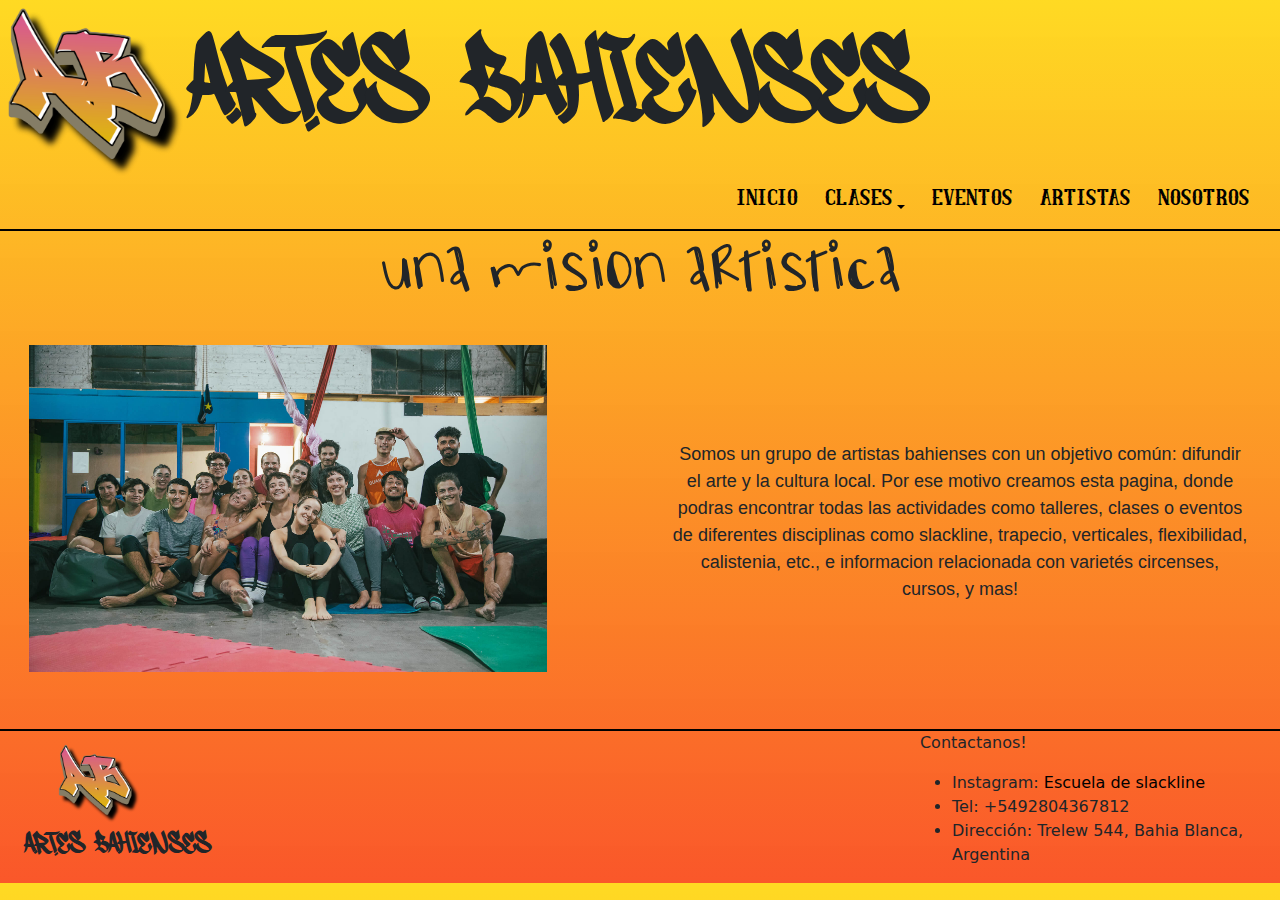
<file: index.html>
<!DOCTYPE html>
<html lang="es">
<head>
    <meta charset="UTF-8">
    <meta name="viewport" content="width=device-width, initial-scale=1.0">
    
    <!--Titulo de la pestaña-->
    <title>AB|Artes Bahienses</title>

    <!--bootstrap css-->
    <link href="https://cdn.jsdelivr.net/npm/bootstrap@5.3.3/dist/css/bootstrap.min.css" rel="stylesheet" integrity="sha384-QWTKZyjpPEjISv5WaRU9OFeRpok6YctnYmDr5pNlyT2bRjXh0JMhjY6hW+ALEwIH" crossorigin="anonymous">

    <link rel="shortcut icon" href="assets/logo.png" type="image/png">
    <!--Metadatos-->
    <meta name="description" content="Aqui encontraras toda la informacion sobre talleres, obras, varietes y clases referidas al circo y la acrobacia aerea">
 
    <meta name="keywords" content="Circo, taller, variete, equilibrio, malabares, aereo, clases, clown, payaso, verticales">
    
    <meta name="author" content="Pablo Barazzutti">

    <meta name="geo.placename" content="Bahia Blanca, Argentina">

    <!--link de animation css-->
    <link rel="stylesheet" href="https://cdnjs.cloudflare.com/ajax/libs/animate.css/4.1.1/animate.min.css"/>

    <!--Link con style.css-->
    <link rel="stylesheet" href="css/style.css">
</head>
<body>
    
    <!--Logo, lista navegable, titulo-->
    <header>
        <div class="margen-izq">
            <img src="assets/logo.png" alt="Logo Artes Bahienses" id="logo" class="logo-size">
            <h1 class="animate__animated animate__backInDown">Artes Bahienses</h1>
        </div>
        <nav>
            <ul class="menu">
                <li><a class="a-nav" href="index.html">Inicio</a></li>
                <li>
                    <div class="dropdown">
                        <button class="btn btn-secondary dropdown-toggle button-style a-nav" type="button" data-bs-toggle="dropdown" aria-expanded="false">
                        Clases
                        </button>
                        <ul class="dropdown-menu drop-op">
                            <li><a class="dropdown-item btn-op" href="html/clases.html#clase-slack">Slackline</a></li>
                            <li><a class="dropdown-item btn-op" href="html/clases.html#clase-trape">Trapecio</a></li>
                            <li><a class="dropdown-item btn-op" href="html/clases.html#clase-verti">Verticales</a></li>
                        </ul>
                    </div>
                </li>
                <li><a class="a-nav" href="html/eventos.html">Eventos</a></li>
                <li><a class="a-nav" href="html/artistas.html">Artistas</a></li>
                <li><a class="a-nav" href="html/nosotros.html">Nosotros</a></li>
            </ul>
        </nav>
        <h2 class="h2-header"> Una mision artistica</h2>
    </header> 
    <main>
        <div class="grid-container-index">
            <div class="grid-item-index">
                <img src="assets/circo_grupo.jpg" alt="Grupo de circo">
            </div>
            <div class="grid-item-index">
                <p>Somos un grupo de artistas bahienses con un objetivo común: difundir el arte y la cultura local. Por ese motivo creamos esta pagina, donde podras encontrar todas las actividades como talleres, clases o eventos de diferentes disciplinas como slackline, trapecio, verticales, flexibilidad, calistenia, etc., e informacion relacionada con varietés circenses, cursos, y mas!</p>
            </div>
        </div>        
    </main>
    <!--footer-->


    <footer class="footer">
        <div class="footer-izq"> <!--el lado izquierdo del footer-->
            <img src="assets/logo.png" alt="logo artes bahienses" class="footer-size">
            <h3 class="footer-title">Artes Bahienses</h3>
        </div>
        <div class="footer-der"> <!--lado derecho del footer-->
            <p>Contactanos!</p>
            <ul>
                <li>Instagram: <a href="https://www.instagram.com/escueladeslacklinebahiense" target="_blank"> Escuela de slackline</a></li>
                <li>Tel: +5492804367812</li>
                <li>Dirección: Trelew 544, Bahia Blanca, Argentina</li>
            </ul>
        </div>
    </footer>

    <!--bootstrap js-->
    <script src="https://cdn.jsdelivr.net/npm/bootstrap@5.3.3/dist/js/bootstrap.bundle.min.js" integrity="sha384-YvpcrYf0tY3lHB60NNkmXc5s9fDVZLESaAA55NDzOxhy9GkcIdslK1eN7N6jIeHz" crossorigin="anonymous"></script>

</body>
</html>
</file>
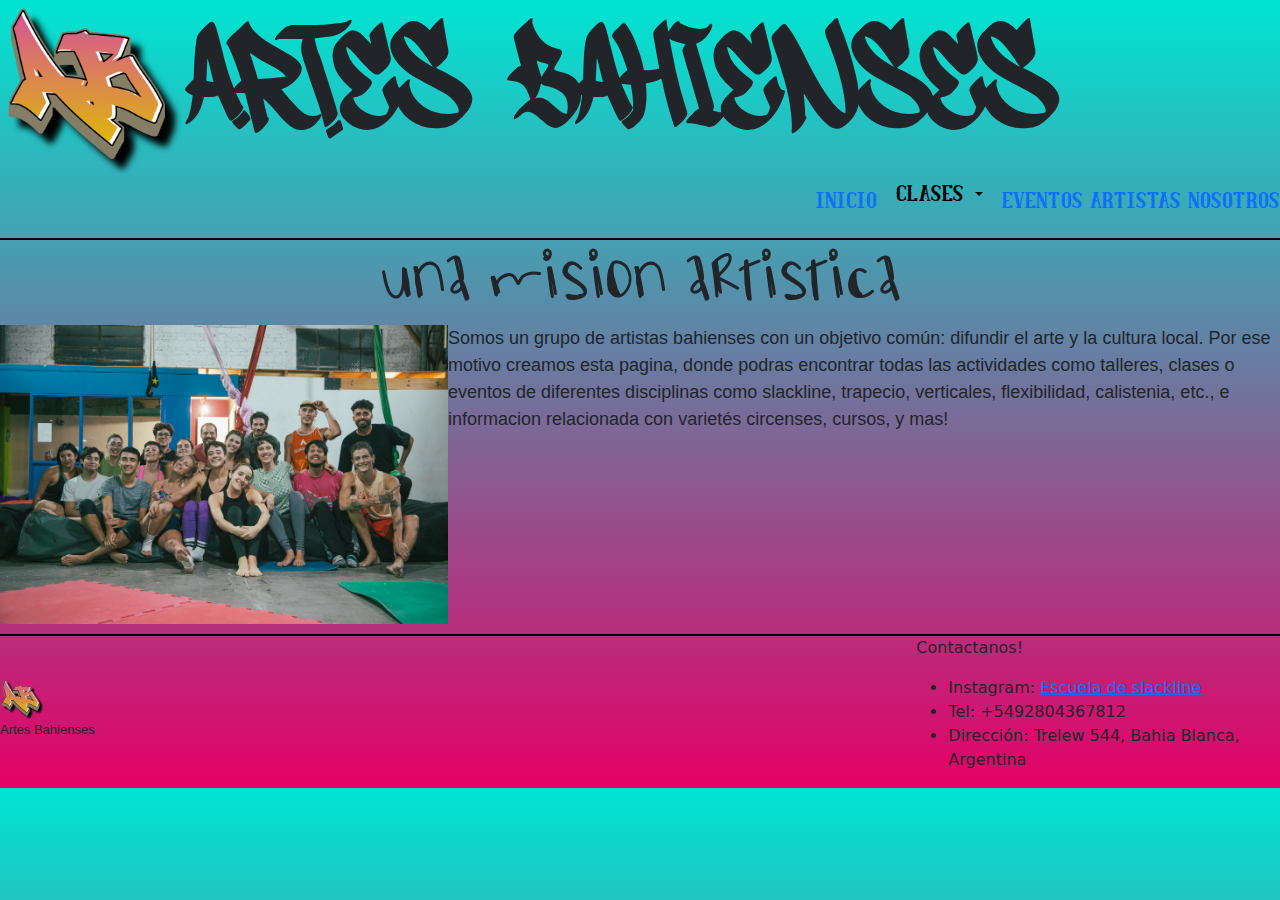
<file: Proyecto/index.html>
<!DOCTYPE html>
<html lang="es">
<head>
    <meta charset="UTF-8">
    <meta name="viewport" content="width=device-width, initial-scale=1.0">
    
    <!--Titulo de la pestaña-->
    <title>AB|Artes Bahienses</title>

    <!--bootstrap css-->
    <link href="https://cdn.jsdelivr.net/npm/bootstrap@5.3.3/dist/css/bootstrap.min.css" rel="stylesheet" integrity="sha384-QWTKZyjpPEjISv5WaRU9OFeRpok6YctnYmDr5pNlyT2bRjXh0JMhjY6hW+ALEwIH" crossorigin="anonymous">


    <!--Link con style.css-->
    <link rel="stylesheet" href="css/style.css">
</head>
<body>
    
    <!--Logo, lista navegable, titulo-->
    <header> 
        <div class="margen-izq">
            <img src="assets/logo.png" alt="Logo Artes Bahienses" id="logo" class="logo-size">
            <h1>Artes Bahienses</h1>
        </div>
        <nav>
            <ul class="menu">
                <li><a href="index.html">Inicio</a></li>
                <li>
                    <div class="dropdown">
                        <button class="btn btn-secondary dropdown-toggle button-style" type="button" data-bs-toggle="dropdown" aria-expanded="false">
                        Clases
                        </button>
                        <ul class="dropdown-menu drop-op">
                            <li><a class="dropdown-item btn-op" href="html/clases.html#clase-slack">Slackline</a></li>
                            <li><a class="dropdown-item btn-op" href="html/clases.html#clase-trape">Trapecio</a></li>
                            <li><a class="dropdown-item btn-op" href="html/clases.html#clase-verti">Verticales</a></li>
                        </ul>
                    </div>
                </li>
                <li><a href="html/eventos.html">Eventos</a></li>
                <li><a href="html/artistas.html">Artistas</a></li>
                <li><a href="html/nosotros.html">Nosotros</a></li>
            </ul>
        </nav>
        <div class="linea"></div>
        <h2> Una mision artistica</h2>
    </header> 
    <main class="index-main">
        <!--Imagen de portada, descripcion-->
        <img src="assets/circo_grupo.jpg" alt="Grupo de circo">
        <p>Somos un grupo de artistas bahienses con un objetivo común: difundir el arte y la cultura local. Por ese motivo creamos esta pagina, donde podras encontrar todas las actividades como talleres, clases o eventos de diferentes disciplinas como slackline, trapecio, verticales, flexibilidad, calistenia, etc., e informacion relacionada con varietés circenses, cursos, y mas!</p>
    </main>
    <!--footer-->


    <footer class="footer">
        <div class="footer-izq"> <!--el lado izquierdo del footer-->
            <img src="assets/logo.png" alt="logo artes bahienses" class="footer-size">
            <h2 class="footer-title">Artes Bahienses</h2>
        </div>
        <div id="footer-der"> <!--lado derecho del footer-->
            <p>Contactanos!</p>
            <ul>
                <li>Instagram: <a href="https://www.instagram.com/escueladeslacklinebahiense" target="_blank"> Escuela de slackline</a></li>
                <li>Tel: +5492804367812</li>
                <li>Dirección: Trelew 544, Bahia Blanca, Argentina</li>
            </ul>
        </div>
    </footer>

    <!--bootstrap js-->
    <script src="https://cdn.jsdelivr.net/npm/bootstrap@5.3.3/dist/js/bootstrap.bundle.min.js" integrity="sha384-YvpcrYf0tY3lHB60NNkmXc5s9fDVZLESaAA55NDzOxhy9GkcIdslK1eN7N6jIeHz" crossorigin="anonymous"></script>

</body>
</html>
</file>
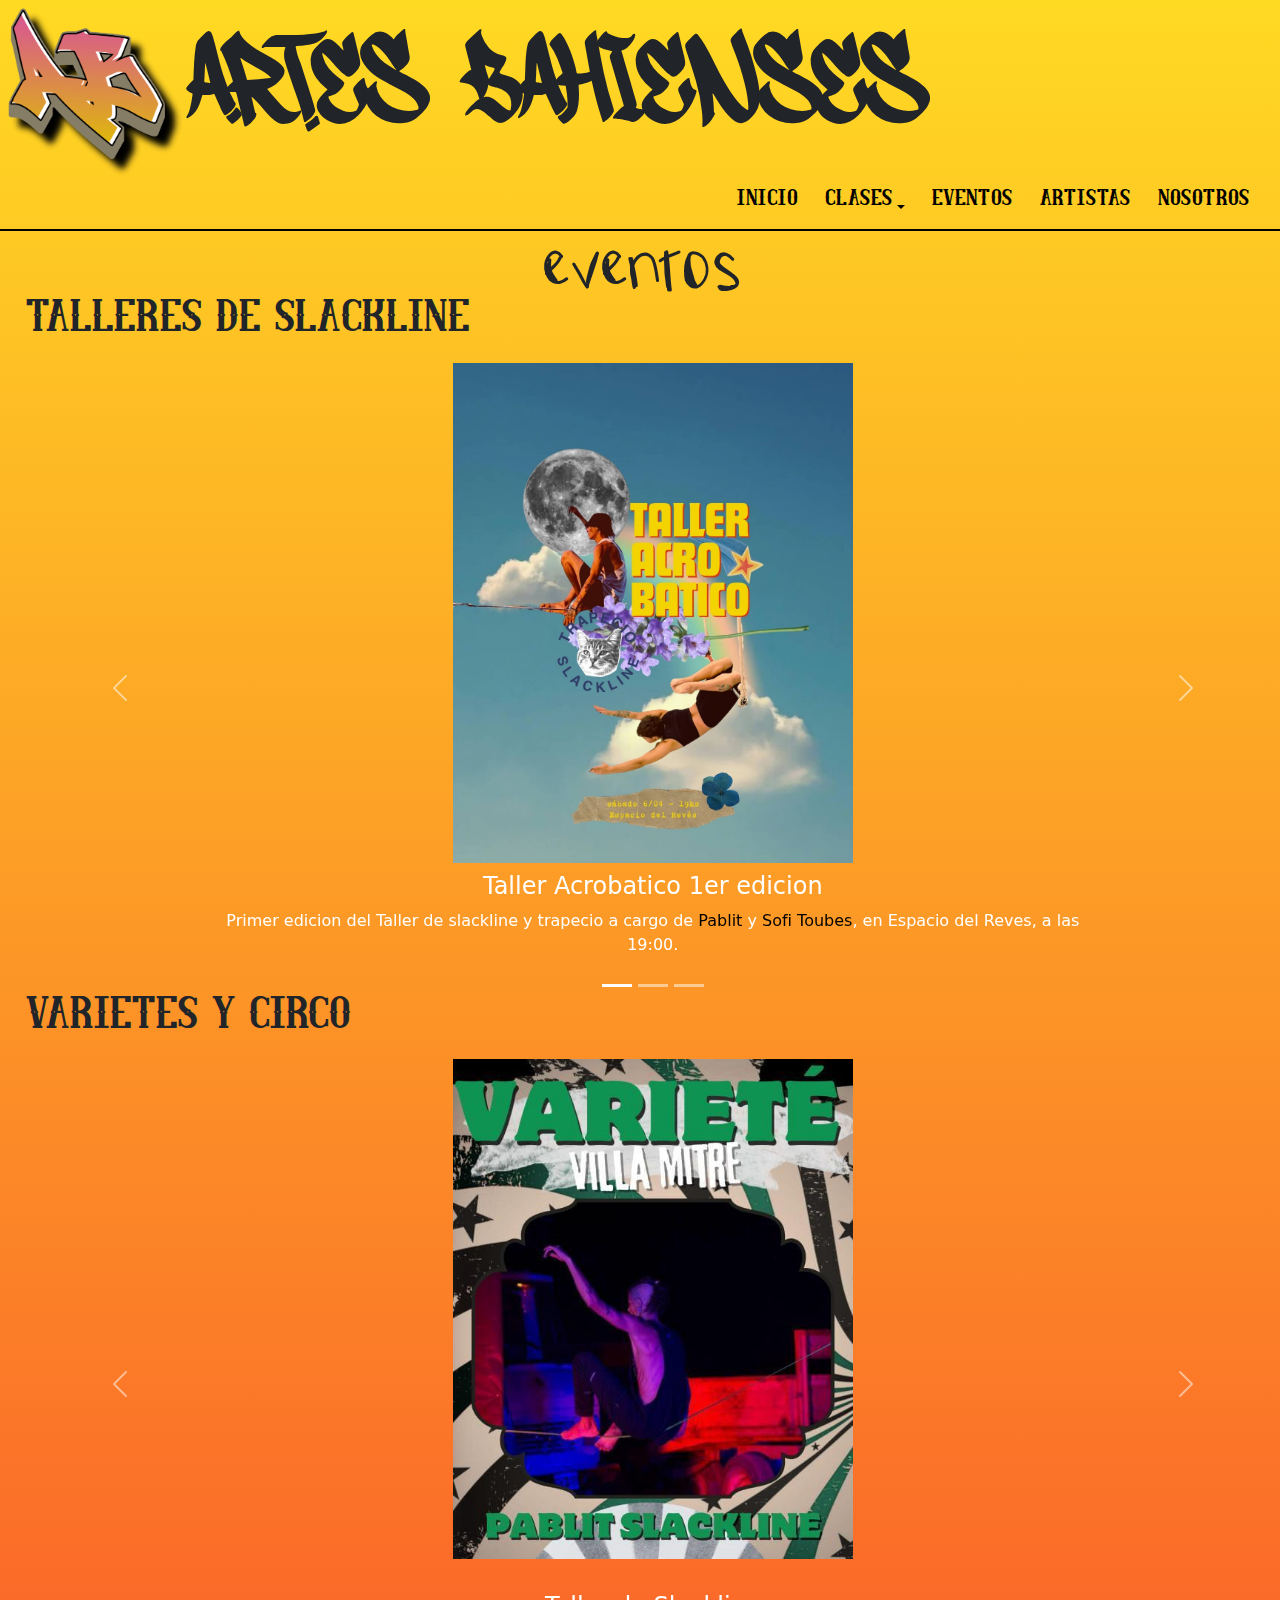
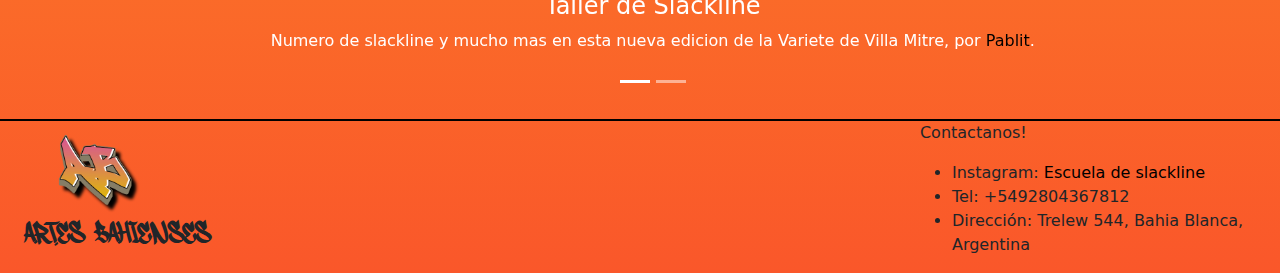
<file: html/eventos.html>
<!DOCTYPE html>
<html lang="es">
  <head>
      <meta charset="UTF-8">
      <meta name="viewport" content="width=device-width, initial-scale=1.0">
      <title>AB|Eventos</title>

      <!--bootstrap css-->
      <link href="https://cdn.jsdelivr.net/npm/bootstrap@5.3.3/dist/css/bootstrap.min.css" rel="stylesheet" integrity="sha384-QWTKZyjpPEjISv5WaRU9OFeRpok6YctnYmDr5pNlyT2bRjXh0JMhjY6hW+ALEwIH" crossorigin="anonymous">
      
      <link rel="shortcut icon" href="../assets/logo.png" type="image/png">
      <!--Metadatos-->
      <meta name="description" content="En esta pagina encontraras toda la informacion sobre talleres, varietes y eventos relacionados al circo y arte en Bahia Blanca">
 
      <meta name="keywords" content="Circo, taller, variete, equilibrio, malabares, aereo, clases, clown, payaso, verticales">

      <meta name="author" content="Pablo Barazzutti">

      <meta name="geo.placename" content="Bahia Blanca, Argentina">

      <link rel="stylesheet" href="../css/style.css">
  </head>
  <body>
    <!--Logo, lista navegable, titulo-->
    <header> 
        <div class="margen-izq">
            <img src="../assets/logo.png" alt="Logo Artes Bahienses" id="logo" class="logo-size">
            <h1>Artes Bahienses</h1>
        </div>
        <nav>
            <ul class="menu">
                <li><a class="a-nav"href="../index.html">Inicio</a></li>
                <li>
                    <div class="dropdown">
                        <button class="btn btn-secondary dropdown-toggle button-style a-nav" type="button" data-bs-toggle="dropdown" aria-expanded="false">
                        Clases
                        </button>
                        <ul class="dropdown-menu drop-op">
                            <li><a class="dropdown-item btn-op" href="clases.html#clase-slack">Slackline</a></li>
                            <li><a class="dropdown-item btn-op" href="clases.html#clase-trape">Trapecio</a></li>
                            <li><a class="dropdown-item btn-op" href="clases.html#clase-verti">Verticales</a></li>
                        </ul>
                    </div>
                </li>
                <li><a class="a-nav"href="eventos.html">Eventos</a></li>
                <li><a class="a-nav" href="artistas.html">Artistas</a></li>
                <li><a class="a-nav" href="nosotros.html">Nosotros</a></li>
            </ul>
        </nav>
        <h2 class="h2-header">Eventos</h2>
    </header>

    <main class="main-style">
        <!--separo en secciones para poder navergar con vinculos internos-->
        <section id="taller-slack">
            <h3 class="h3-carousel">Talleres de Slackline</h3>
            <!--carrusel de talleres-->
        <div id="carouselExampleCaptions1" class="carousel slide">
            <div class="carousel-indicators">
              <button type="button" data-bs-target="#carouselExampleCaptions1" data-bs-slide-to="0" class="active" aria-current="true" aria-label="Slide 1"></button>
              <button type="button" data-bs-target="#carouselExampleCaptions1" data-bs-slide-to="1" aria-label="Slide 2"></button>
              <button type="button" data-bs-target="#carouselExampleCaptions1" data-bs-slide-to="2" aria-label="Slide 3"></button>
            </div>
            <div class="carousel-inner">
              <div class="carousel-item active">
                <img src="../assets/trapeslack_taller.JPG" class="d-block carousel-size" alt="taller de trapecio y slackline">
                <div class="carousel-caption d-md-block">
                  <h4>Taller Acrobatico 1er edicion</h4>
                  <p>Primer edicion del Taller de slackline y trapecio a cargo de <a href="artistas.html#pablobara">Pablit</a> y 
                    <a href="artistas.html#sofitou">Sofi Toubes</a>, en Espacio del Reves, a las 19:00.</p>
                </div>
              </div>
              <div class="carousel-item">
                <img src="../assets/trapeslack-2.png" class="d-block carousel-size" alt="taller de trapecio, slackline y verticales">
                <div class="carousel-caption d-md-block">
                  <h4>Taller acrobatico 2da edicion</h4>
                  <p>Verticales, slackline y trapecio en la 2da edicion de este taller, con la incorporacion de <a href="artistas.html#neit">Neit</a> en las paradas de manos</p>
                </div>
              </div>
              <div class="carousel-item">
                <img src="../assets/variete-vm4.jpg" class="d-block carousel-size" alt="taller slackline villa mitre">
                <div class="carousel-caption d-md-block">
                  <h4>Taller Villa Mitre</h4>
                  <p>Taller a la gorra llevado a cabo en cada Variete de Villa Mitre, por el grupo Slackline Bahia Blanca, en la plaza Mitre.</p>
                </div>
              </div>
            </div>
            <button class="carousel-control-prev" type="button" data-bs-target="#carouselExampleCaptions1" data-bs-slide="prev">
              <span class="carousel-control-prev-icon" aria-hidden="true"></span>
              <span class="visually-hidden">Previous</span>
            </button>
            <button class="carousel-control-next" type="button" data-bs-target="#carouselExampleCaptions1" data-bs-slide="next">
              <span class="carousel-control-next-icon" aria-hidden="true"></span>
              <span class="visually-hidden">Next</span>
            </button>
          </div>
        <!--hasta aca el primer carrusel-->
        <!--carrusel de varietes-->
        <h3 class="h3-carousel">Varietes y circo</h3>
        <section id="variete-slack">
            <div id="carouselExampleCaptions2" class="carousel slide">
                <div class="carousel-indicators">
                  <button type="button" data-bs-target="#carouselExampleCaptions2" data-bs-slide-to="0" class="active" aria-current="true" aria-label="Slide 1"></button>
                  <button type="button" data-bs-target="#carouselExampleCaptions2" data-bs-slide-to="1" aria-label="Slide 2"></button>
                </div>
                <div class="carousel-inner">
                  <div class="carousel-item active">
                    <img src="../assets/variete-vm.jpg" class="d-block carousel-size" alt="variete villa mitre slackline">
                    <div class="carousel-caption d-md-block">
                      <h4>Taller de Slackline</h4>
                      <p>Numero de slackline y mucho mas en esta nueva edicion de la Variete de Villa Mitre, por <a href="artistas.html#pablobara">Pablit</a>.</p>
                    </div>
                  </div>
                  <div class="carousel-item" id="manijientos">
                    <img src="../assets/manijientos.jpeg" class="d-block carousel-size" alt="varite manijientos">
                    <div class="carousel-caption d-md-block">
                      <h4>Variete Manijientos</h4>
                      <p>Variete autogestiva en el monumento Cesar Milstein, 19:00.
                        Actuan: <a href="artistas.html#pablobara">Pablit</a>, <a href="artistas.html#jona">Jonathan</a>, <a href="artistas.html#yulian">Yulian</a>, Juliana Perrin, Mila Rochon, Mimoencleta. Sonido e iluminación a cargo de Iara Biagetti.</p>
                    </div>
                  </div>
                </div>
                <button class="carousel-control-prev" type="button" data-bs-target="#carouselExampleCaptions2" data-bs-slide="prev">
                  <span class="carousel-control-prev-icon" aria-hidden="true"></span>
                  <span class="visually-hidden">Previous</span>
                </button>
                <button class="carousel-control-next" type="button" data-bs-target="#carouselExampleCaptions2" data-bs-slide="next">
                  <span class="carousel-control-next-icon" aria-hidden="true"></span>
                  <span class="visually-hidden">Next</span>
                </button>
              </div>
        </section>
    </main>


    <!--footer-->
    <footer class="footer">
        <div class="footer-izq">
            <img src="../assets/logo.png" alt="logo artes bahienses" class="footer-size">
            <h5 class="footer-title">Artes Bahienses</h5>
        </div>
        <div class="footer-der">
            <p>Contactanos!</p>
            <ul>
                <li>Instagram: <a href="https://www.instagram.com/escueladeslacklinebahiense" target="_blank"> Escuela de slackline</a></li>
                <li>Tel: +5492804367812</li>
                <li>Dirección: Trelew 544, Bahia Blanca, Argentina</li>
            </ul>
        </div>
    </footer>
    
    <!--bootstrap js-->
    <script src="https://cdn.jsdelivr.net/npm/bootstrap@5.3.3/dist/js/bootstrap.bundle.min.js" integrity="sha384-YvpcrYf0tY3lHB60NNkmXc5s9fDVZLESaAA55NDzOxhy9GkcIdslK1eN7N6jIeHz" crossorigin="anonymous"></script>

  </body>
</html>
</file>
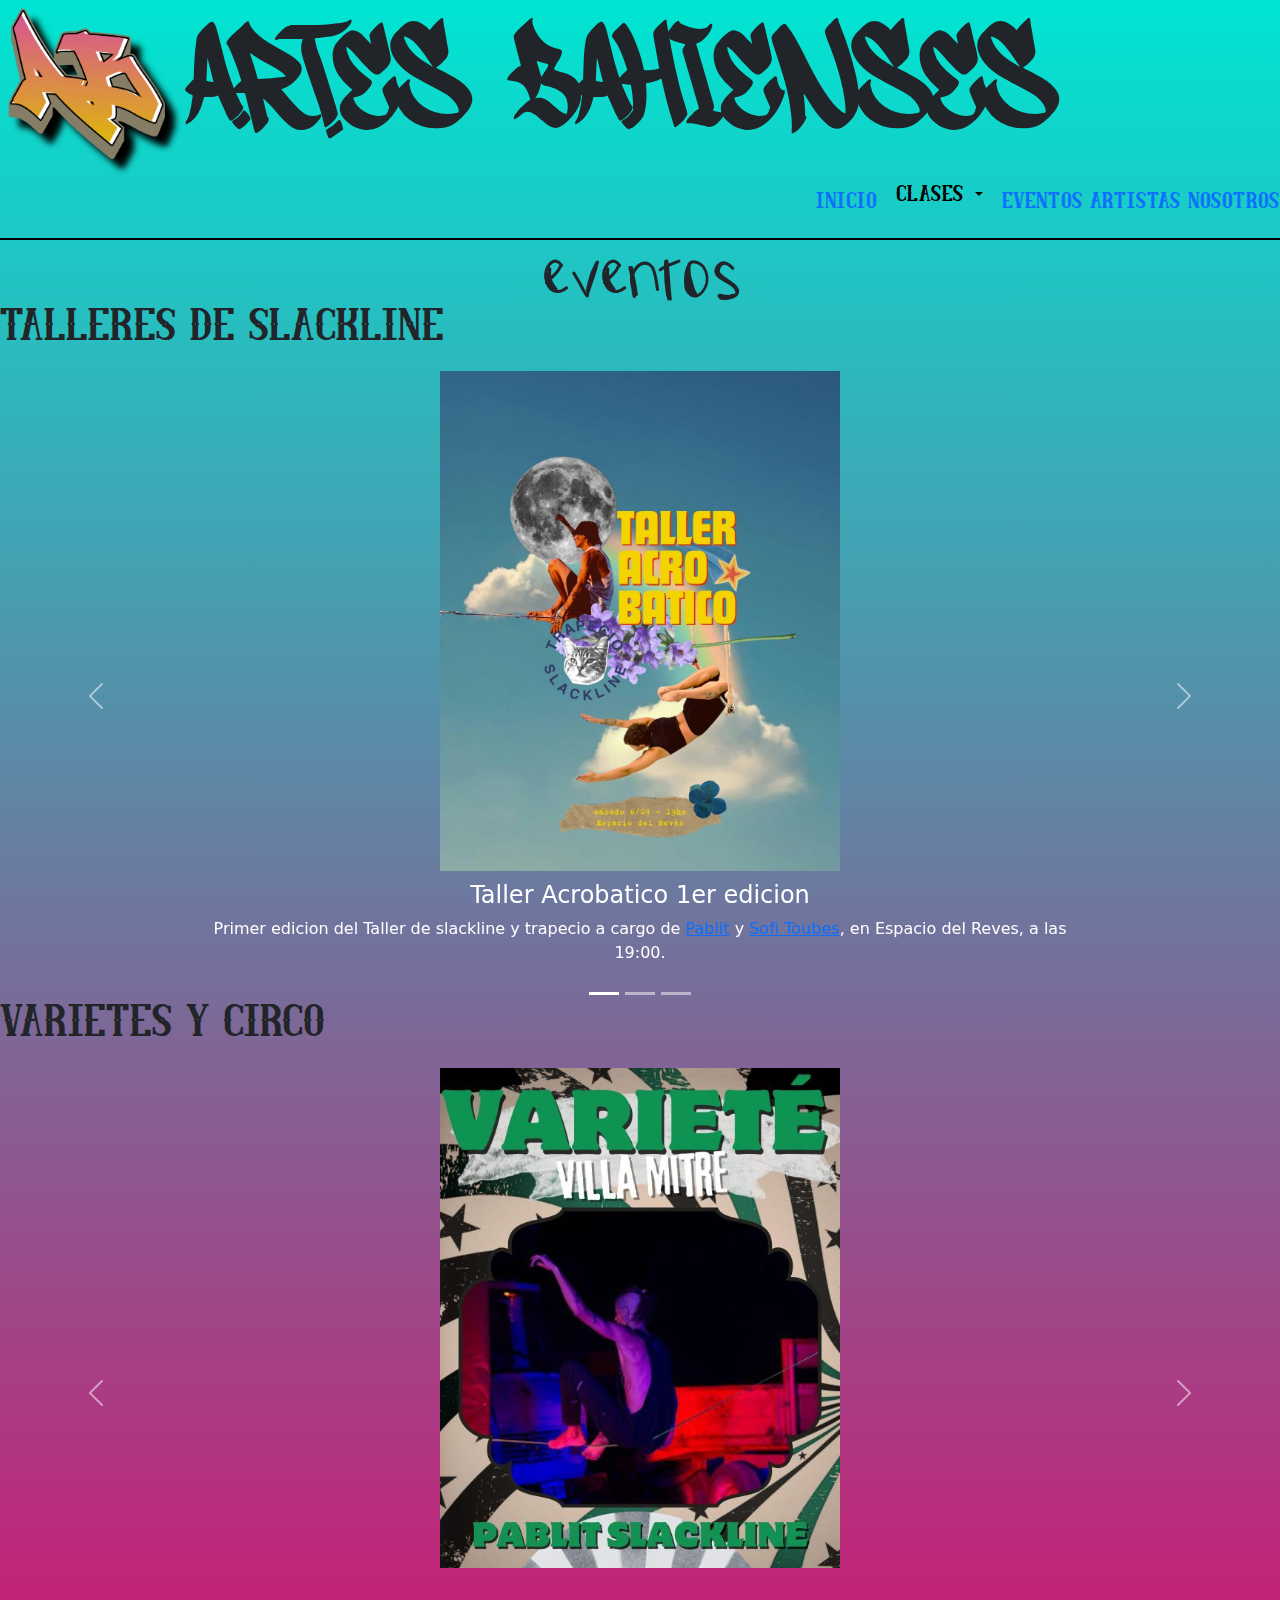
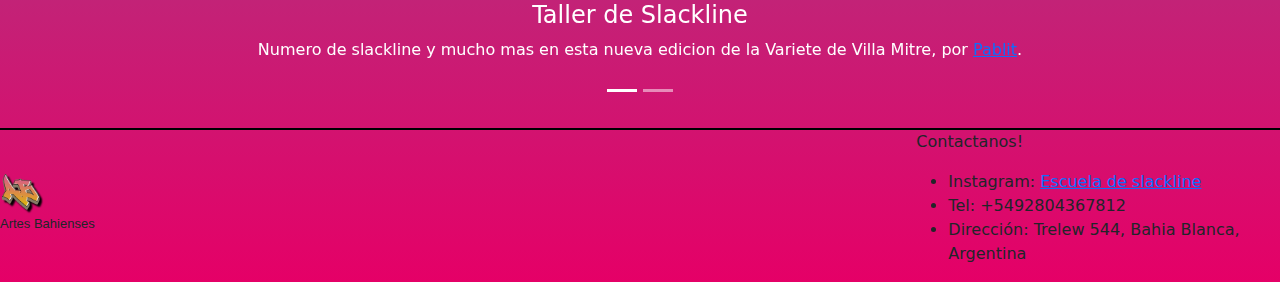
<file: Proyecto/html/eventos.html>
<!DOCTYPE html>
<html lang="es">
<head>
    <meta charset="UTF-8">
    <meta name="viewport" content="width=device-width, initial-scale=1.0">
    <title>AB|Eventos</title>
    <!--bootstrap css-->
    <link href="https://cdn.jsdelivr.net/npm/bootstrap@5.3.3/dist/css/bootstrap.min.css" rel="stylesheet" integrity="sha384-QWTKZyjpPEjISv5WaRU9OFeRpok6YctnYmDr5pNlyT2bRjXh0JMhjY6hW+ALEwIH" crossorigin="anonymous">


    <link rel="stylesheet" href="../css/style.css">
</head>
<body>
    <!--Logo, lista navegable, titulo-->
    <header> 
        <div class="margen-izq">
            <img src="../assets/logo.png" alt="Logo Artes Bahienses" id="logo" class="logo-size">
            <h1>Artes Bahienses</h1>
        </div>
        <nav>
            <ul class="menu">
                <li><a href="../index.html">Inicio</a></li>
                <li>
                    <div class="dropdown">
                        <button class="btn btn-secondary dropdown-toggle button-style" type="button" data-bs-toggle="dropdown" aria-expanded="false">
                        Clases
                        </button>
                        <ul class="dropdown-menu drop-op">
                            <li><a class="dropdown-item btn-op" href="clases.html#clase-slack">Slackline</a></li>
                            <li><a class="dropdown-item btn-op" href="clases.html#clase-trape">Trapecio</a></li>
                            <li><a class="dropdown-item btn-op" href="clases.html#clase-verti">Verticales</a></li>
                        </ul>
                    </div>
                </li>
                <li><a href="eventos.html">Eventos</a></li>
                <li><a href="artistas.html">Artistas</a></li>
                <li><a href="nosotros.html">Nosotros</a></li>
            </ul>
        </nav>
        <h2>Eventos</h2>
    </header>

    <main>
        <!--separo en secciones para poder navergar con vinculos internos-->
        <section id="taller-slack">
            <h3>Talleres de Slackline</h3>
            <!--carrusel de talleres-->
        <div id="carouselExampleCaptions1" class="carousel slide">
            <div class="carousel-indicators">
              <button type="button" data-bs-target="#carouselExampleCaptions1" data-bs-slide-to="0" class="active" aria-current="true" aria-label="Slide 1"></button>
              <button type="button" data-bs-target="#carouselExampleCaptions1" data-bs-slide-to="1" aria-label="Slide 2"></button>
              <button type="button" data-bs-target="#carouselExampleCaptions1" data-bs-slide-to="2" aria-label="Slide 3"></button>
            </div>
            <div class="carousel-inner">
              <div class="carousel-item active">
                <img src="../assets/trapeslack_taller.JPG" class="d-block carousel-size" alt="taller de trapecio y slackline">
                <div class="carousel-caption d-none d-md-block">
                  <h4>Taller Acrobatico 1er edicion</h4>
                  <p>Primer edicion del Taller de slackline y trapecio a cargo de <a href="artistas.html#Pablobara">Pablit</a> y 
                    <a href="artistas.html#Sofitou">Sofi Toubes</a>, en Espacio del Reves, a las 19:00.</p>
                </div>
              </div>
              <div class="carousel-item">
                <img src="../assets/trapeslack-2.png" class="d-block carousel-size" alt="taller de trapecio, slackline y verticales">
                <div class="carousel-caption d-none d-md-block">
                  <h4>Taller acrobatico 2da edicion</h4>
                  <p>Verticales, slackline y trapecio en la 2da edicion de este taller, con la incorporacion de <a href="artistas.html#Neit">Neit</a> en las paradas de manos</p>
                </div>
              </div>
              <div class="carousel-item">
                <img src="../assets/variete-vm4.jpg" class="d-block carousel-size" alt="taller slackline villa mitre">
                <div class="carousel-caption d-none d-md-block">
                  <h4>Taller Villa Mitre</h4>
                  <p>Taller a la gorra llevado a cabo en cada Variete de Villa Mitre, por el grupo Slackline Bahia Blanca, en la plaza Mitre.</p>
                </div>
              </div>
            </div>
            <button class="carousel-control-prev" type="button" data-bs-target="#carouselExampleCaptions1" data-bs-slide="prev">
              <span class="carousel-control-prev-icon" aria-hidden="true"></span>
              <span class="visually-hidden">Previous</span>
            </button>
            <button class="carousel-control-next" type="button" data-bs-target="#carouselExampleCaptions1" data-bs-slide="next">
              <span class="carousel-control-next-icon" aria-hidden="true"></span>
              <span class="visually-hidden">Next</span>
            </button>
          </div>
        <!--hasta aca el primer carrusel-->
        <!--carrusel de varietes-->
        <h3>Varietes y circo</h3>
        <section id="variete-slack">
            <div id="carouselExampleCaptions2" class="carousel slide">
                <div class="carousel-indicators">
                  <button type="button" data-bs-target="#carouselExampleCaptions2" data-bs-slide-to="0" class="active" aria-current="true" aria-label="Slide 1"></button>
                  <button type="button" data-bs-target="#carouselExampleCaptions2" data-bs-slide-to="1" aria-label="Slide 2"></button>
                </div>
                <div class="carousel-inner">
                  <div class="carousel-item active">
                    <img src="../assets/variete-vm.jpg" class="d-block carousel-size" alt="variete villa mitre slackline">
                    <div class="carousel-caption d-none d-md-block">
                      <h4>Taller de Slackline</h4>
                      <p>Numero de slackline y mucho mas en esta nueva edicion de la Variete de Villa Mitre, por <a href="artistas.html#Pablobara">Pablit</a>.</p>
                    </div>
                  </div>
                  <div class="carousel-item">
                    <img src="../assets/manijientos.jpeg" class="d-block carousel-size" alt="varite manijientos">
                    <div class="carousel-caption d-none d-md-block">
                      <h4>Variete Manijientos</h4>
                      <p>Variete autogestiva en el monumento Cesar Milstein, 19:00.
                        Actuan: <a href="artistas.html#Pablobara">Pablit</a>, <a href="artistas.html#Jona">Jonathan</a>, <a href="artistas.html#Yulian">Yulian</a>, Juliana Perrin, Mila Rochon, Mimoencleta. Sonido e iluminación a cargo de Iara Biagetti.</p>
                    </div>
                  </div>
                </div>
                <button class="carousel-control-prev" type="button" data-bs-target="#carouselExampleCaptions2" data-bs-slide="prev">
                  <span class="carousel-control-prev-icon" aria-hidden="true"></span>
                  <span class="visually-hidden">Previous</span>
                </button>
                <button class="carousel-control-next" type="button" data-bs-target="#carouselExampleCaptions2" data-bs-slide="next">
                  <span class="carousel-control-next-icon" aria-hidden="true"></span>
                  <span class="visually-hidden">Next</span>
                </button>
              </div>
        </section>
    </main>


    <!--footer-->
    <footer class="footer">
        <div id="footer-izq">
            <img src="../assets/logo.png" alt="logo artes bahienses" class="footer-size">
            <h4 class="footer-title">Artes Bahienses</h4>
        </div>
        <div id="footer-der">
            <p>Contactanos!</p>
            <ul>
                <li>Instagram: <a href="https://www.instagram.com/escueladeslacklinebahiense" target="_blank"> Escuela de slackline</a></li>
                <li>Tel: +5492804367812</li>
                <li>Dirección: Trelew 544, Bahia Blanca, Argentina</li>
            </ul>
        </div>
    </footer>
    
    <!--bootstrap js-->
    <script src="https://cdn.jsdelivr.net/npm/bootstrap@5.3.3/dist/js/bootstrap.bundle.min.js" integrity="sha384-YvpcrYf0tY3lHB60NNkmXc5s9fDVZLESaAA55NDzOxhy9GkcIdslK1eN7N6jIeHz" crossorigin="anonymous"></script>

</body>
</html>
</file>
<file: css/style.css>
/*imports*/
@media only screen and (min-width: 501px) and (max-width: 1024px) {
  .margen-izq h1 {
    font-size: 75px !important;
  }
  h2 {
    font-size: 64px;
  }
  .h3-clases, .accordion-item .h3-accordion {
    font-size: 24px !important;
    font-family: "Courier New", Courier, monospace;
  }
  .menu .a-nav {
    font-size: 15px;
  }
  .button-style {
    font-size: 15px;
  }
  .submenu a {
    font-size: 16px;
  }
  .grid-container-index .grid-item-index:first-child {
    grid-row: 1/2 !important;
    grid-column: 1/3 !important;
    width: auto !important;
  }
  .grid-container-index .grid-item-index:nth-child(2) {
    grid-row: 2/3 !important;
    grid-column: 1/3 !important;
    align-items: flex-start !important;
  }
  .footer-izq img {
    width: 25%;
    height: 25%;
  }
  .carousel-caption {
    font-size: 0.75rem;
    position: static;
    margin-top: 25px;
  }
  .grid-container-nos .grid-item-nos:not(:first-child) {
    overflow: visible;
  }
  .grid-container-nos .grid-item-nos:not(:first-child) img {
    display: none;
  }
}
@media only screen and (max-width: 500px) {
  .margen-izq h1 {
    font-size: 25px !important;
  }
  .h3-clases, .accordion-item .h3-accordion {
    font-size: 16px !important;
  }
  .menu .a-nav {
    font-size: 10px !important;
    padding: 5% !important;
  }
  .submenu a {
    font-size: 10px;
  }
  .button-style {
    font-size: 10px;
  }
  .grid-container-index .grid-item-index:first-child {
    grid-row: 1/2 !important;
    grid-column: 1/3 !important;
    width: auto !important;
  }
  .grid-container-index .grid-item-index:nth-child(2) {
    grid-row: 2/3 !important;
    grid-column: 1/3 !important;
    align-items: flex-start !important;
  }
  .body-titles {
    font-size: smaller;
  }
  h2 {
    font-size: 32px;
  }
  .footer-izq img {
    width: 100%;
    height: 100%;
  }
  .carousel-caption {
    font-size: 0.75rem;
    position: static;
    margin-top: 25px;
  }
  .grid-container-nos .grid-item-nos:not(:first-child) {
    overflow: visible;
  }
  .grid-container-nos .grid-item-nos:not(:first-child) img {
    display: none;
  }
}
/*fuentes para titulos*/
/*colors*/
.accordion-item {
  background-color: transparent;
}
.accordion-item a {
  color: #999950;
  text-decoration: none;
}
.accordion-item a:hover {
  color: #2330e6;
}
.accordion-item .h3-accordion .accordion-button {
  background-color: transparent;
  color: black;
}
.accordion-item .h3-accordion .accordion-button:not(.collapsed) {
  background-color: transparent;
  color: black;
}

/*boton del nav*/
.button-style {
  display: flex;
  align-items: center;
  justify-content: center;
  background-color: transparent;
  color: black;
  border: none;
  padding: 1%;
  font-size: 16;
  transition: font-size 0.75s;
}
.button-style:hover {
  color: #2330e6;
  font-size: 24px;
}
.button-style.show {
  color: #2330e6;
  font-size: 24px;
}
.button-style:hover {
  background-color: transparent !important; /*sin !important no toma el comando para active*/
  color: #2330e6;
}
.button-style:active {
  background-color: transparent !important; /*sin !important no toma el comando para active*/
  color: #2330e6;
}
.button-style.show {
  background-color: transparent !important; /*sin !important no toma el comando para active*/
  color: #2330e6;
}

.btn-op {
  background-color: transparent;
}
.btn-op a {
  color: black;
}
.btn-op:hover {
  color: #2330e6;
  background-color: rgba(0, 0, 0, 0);
}

.carousel-item {
  width: 100%;
  height: 650px;
}
.carousel-item .carousel-size {
  position: relative;
  left: 50%; /*mueve un 50% desde su borde izquierdo*/
  transform: translateX(-50%); /*muevo hacia la izquiera un 50% del tamano de la misma imagen*/
  height: 500px;
  width: auto;
}
.carousel-item .carousel-caption {
  display: flex;
  justify-content: center;
}
.carousel-item a {
  color: black;
  text-decoration: none;
}
.carousel-item a:hover {
  color: #2330e6;
}

.drop-op {
  background-color: rgba(200, 200, 200, 0.7);
}

/*fuentes*/
@font-face {
  font-family: "graf";
  src: url(../assets/snikers.ttf);
}
@font-face {
  font-family: "circus";
  src: url(../assets/circusworlddemoregular.ttf);
}
@font-face {
  font-family: "circus-text";
  src: url(../assets/electriccircus.ttf);
}
/*------------------------------------------------*/
.lista-descriptiva {
  list-style-type: none;
}
.lista-descriptiva li {
  font-size: x-large;
  color: white;
}

.h2-header {
  font-family: "circus-text";
  font-size: 64px;
  text-align: center;
}

.h3-clases, .accordion-item .h3-accordion {
  font-family: "circus";
  font-size: 32px;
}

.h3-carousel {
  font-family: "circus";
  font-size: 32px;
}

.formato-flyer {
  display: flex;
  align-items: center;
}
.formato-flyer img {
  margin-bottom: 20px;
}
.formato-flyer p {
  font-family: Verdana, Geneva, Tahoma, sans-serif;
  font-size: larger;
}
.formato-flyer a {
  color: black;
  text-decoration: none;
}
.formato-flyer a:hover {
  color: #2330e6;
}

.art-size {
  width: 25%;
  height: 25%;
}

.nosotros-img {
  width: 20%;
  height: 20%;
}

/*grid nosotros*/
.grid-container-nos {
  display: grid;
  grid-template-columns: repeat(4, 1fr);
  grid-template-rows: 300px 300px;
}
.grid-container-nos .grid-item-nos {
  display: flex;
  align-items: center;
  justify-content: center;
  overflow: hidden; /*cualquier imagen que se salga del contenedor se tapa*/
}
.grid-container-nos .grid-item-nos img {
  display: block;
  margin: auto;
  width: 90%;
  height: 90%;
}
.grid-container-nos .grid-text-nos {
  grid-column: 2/5;
  align-items: flex-start;
  justify-content: space-between;
}
.grid-container-nos .grid-text-nos p {
  width: 90%;
  font-size: 20px;
}

/*grid index*/
.grid-container-index {
  display: grid;
  grid-template-columns: repeat(2, 1fr);
  grid-template-rows: repeat(2, 1fr);
}
.grid-container-index .grid-item-index:first-child {
  height: 90%;
  width: 90%;
  grid-row: 1/3;
}
.grid-container-index .grid-item-index:nth-child(2) {
  height: 90%;
  width: 90%;
  grid-row: 1/3;
  margin: 5%;
  display: flex;
  align-items: center;
}
.grid-container-index .grid-item-index img {
  height: 90%;
  width: 90%;
  margin: 5%;
}
.grid-container-index .grid-item-index p {
  text-align: center;
  font-family: Verdana, Geneva, Tahoma, sans-serif;
  font-size: large;
}

.footer {
  display: flex;
  align-items: center;
  justify-content: space-between;
  border-top: 2px solid black;
  margin-top: 10px;
}
.footer .footer-izq {
  margin-left: 25px;
}
.footer .footer-izq .footer-title {
  font-family: graf;
  font-size: xx-large;
  display: flex;
}
.footer .footer-izq .footer-size {
  height: 10%;
  width: 10%;
  margin-left: 30px;
  transition: transform 1s;
}
.footer .footer-izq .footer-size:hover {
  transform: rotate(720deg) scale(2, 2);
}
.footer .footer-der {
  margin-right: 15px;
}
.footer .footer-der a {
  color: black;
  text-decoration: none;
  transition: font-size 0.75s;
}
.footer .footer-der a:hover {
  color: #2330e6;
  font-size: 18px;
}
.footer .footer-der a.show {
  color: #2330e6;
  font-size: 18px;
}

body {
  font-size: 16px;
  background-image: linear-gradient(to bottom, rgba(255, 216, 24, 0.9529411765), #fa572a);
}
body .main-style {
  margin-left: 2%;
}
body .submenu {
  list-style-type: none;
  text-align: center;
}
body .submenu li {
  display: inline-block;
  font-family: "circus";
  font-size: large;
  padding: 1%;
}
body .submenu li a {
  animation-name: opacity-anim;
  animation-duration: 4s;
  animation-iteration-count: initial;
  animation-timing-function: ease-in;
  text-decoration: none;
  color: black;
}
body .submenu li a:hover {
  color: #2330e6;
}

header {
  /*background-image: linear-gradient(to top, #e50067, #00e5d2);*/
}
header .margen-izq {
  display: flex;
  align-items: center; /*alineados al centro del contenedor*/
  height: 100%;
}
header .margen-izq h1 {
  font-family: "graf"; /*fuente del titulo*/
  font-size: 800%;
  margin: 0;
}
header .margen-izq .logo-size {
  width: 15%;
  height: 15%;
}
header nav {
  font-family: "circus";
  border-bottom: 2px solid black;
}
header nav .menu {
  margin-bottom: 0;
  list-style-type: none; /*lista sola*/
  text-align: right;
  margin-right: 20px;
}
header nav .menu li {
  display: inline-block;
}
header nav .menu li .a-nav {
  color: black;
  padding: 10px;
  font-size: 16px;
  display: flex;
  align-items: center;
  justify-content: center;
  text-decoration: none;
  transition: font-size 0.75s;
}
header nav .menu li .a-nav:hover {
  color: #2330e6;
  font-size: 20px;
}
header nav .menu li .a-nav.show {
  color: #2330e6;
  font-size: 20px;
}

.animate__animated.animate__backInDown {
  --animate-duration: 2s;
}

@keyframes opacity-anim {
  0% {
    opacity: 0;
  }
  10% {
    opacity: 0.1;
  }
  20% {
    opacity: 0.2;
  }
  30% {
    opacity: 0.3;
  }
  40% {
    opacity: 0.4;
  }
  50% {
    opacity: 0.5;
  }
  60% {
    opacity: 0.6;
  }
  70% {
    opacity: 0.7;
  }
  80% {
    opacity: 0.8;
  }
  90% {
    opacity: 0.9;
  }
  100% {
    opacity: 1;
  }
}

/*# sourceMappingURL=style.css.map */
</file>
<file: Proyecto/css/style.css>
/*fuentes*/
@font-face {
    font-family: graf;
    src: url(../assets/snikers.ttf);
}
@font-face {
    font-family: 'circus';
    src: url(../assets/circusworlddemoregular.ttf);
}
@font-face {
    font-family: 'circus-text';
    src: url(../assets/electriccircus.ttf);
}

/*estilo del body*/
body {
    font-size: 16px;
    background-image: linear-gradient(to top, #e50067, #00e5d2);
}

/* Header, comun a todos los archivos*/
.margen-izq{
    display: flex;
    align-items: center; /*alineados al centro del contenedor*/
    height: 100%;
}
h1 {
    font-family: 'graf'; /*fuente del titulo*/
    font-size: 150px; 
    margin: 0;
}
nav{
    font-family: 'circus';
    border-bottom: 2px solid black;
}

/*boton del nav*/
.button-style {
    background-color: transparent;
    color: black;
    border: none;
}
.button-style:hover {
    color: #e50067;
    background-color: rgba(0,0,0,0);
}
.button-style:active{
    color: #e50067  !important; /*por algun motivo prioriza el estilo de bootstrap*/
    background-color: rgba(0,0,0,0)  !important;
}
.button-style.show {
    color: #e50067;
    background-color: rgba(0,0,0,0);
}

.drop-op {
    background-image: linear-gradient(to top, #e50067, #00e5d2);
}
.btn-op {
    background-color: transparent;
}
.btn-op:hover {
    color: #e50067;
    background-color: rgba(0,0,0,0.2);
}


/*subtitulo comun a todos los archivos excepto index.html*/
h2{
    font-family: 'circus-text';
    font-size: 64px;
    text-align: center;
}
h3 {
    font-family: 'circus';
    font-size: 32px;
}
/*Clase para que el menu se vea horizontal y en el margen derecho*/
.menu {
    list-style-type: none; /*lista sola*/
    text-align: right;
}

/*clase menu, elementos li */
.menu li{
    display: inline-block;/*los elementos <li> se veran horizontales y se mueven en bloque*/
    ;
}

/*clase menu, elementos li a*/
.menu li a{
    text-decoration: none;
}

/*clase para dar tamaño a las imagenes*/
.logo-size {
    width: 15%;
    height: 15%;
}
.art-size {
    width: 25%;
    height: 25%;
}
.lista-descriptiva {
    list-style-type: none;
}
.lista-descriptiva li {
    font-size: x-large;
}
/************/
/*INDEX.HTML*/
/************/
.index-main {
    display: flex; /*quiero el texto al lado de la imagen*/
    align-items: start; /*elementos alineados desde el borde superior de la seccion*/
}

.index-main img{
    width: 35%;
    height: 35%;
}
.index-main p {
    font-family: Verdana, Geneva, Tahoma, sans-serif;
    font-size: large;
}

/*Clases*/
/*el menu se muestra en el centro de la pantalla, debajo del titulo, con fuente descargada y alineado*/
.submenu {
    list-style-type: none;
    text-align: center;
}
.submenu li {
    display: inline-block;
    font-family: 'circus';
    font-size: large;
    padding: 1%;
    
}
.submenu li a{
    text-decoration: none;
}

/*formato flyer para las clases y talleres*/
.formato-flyer{
    display: flex;
    align-items: center;
}
.formato-flyer img{
    margin-bottom: 20px;
}
.formato-flyer p{
    font-family: Verdana, Geneva, Tahoma, sans-serif;
    font-size: larger;
}

/*Nosotros*/
.nosotros-img {
    height: 20%;
    width: 20%;
}

/*imagen del footer*/
.footer-size {
    height: 5%;
    width: 5%;
}
/*para la visualizacion del footer*/
.footer {
    display: flex; 
    align-items: center;
    justify-content: space-between;
    border-top: 2px solid black;
    margin-top: 10px;
}
.footer-title {
    font-family: Verdana, Geneva, Tahoma, sans-serif;
    font-size: small;
    display: flex;
}

/*grids*/

/*nosotros*/


.grid-container {
    display: grid;
    grid-template-columns: repeat(4,1fr);
    grid-template-rows: 300px 300px;
}
.grid-item {
    display: flex;
    align-items: center;
    justify-content: center;
    overflow: hidden; /*cualquier imagen que se salga del contenedor se tapa*/
}
.grid-item img{
    display: block;
    margin: auto;
    width: 90%;
    height: 90%;

}
.grid-text {
    grid-column: 2/5;
    align-items: flex-start;
    justify-content: space-between;
}
.grid-text p {
    width: 90%;
    font-size: 20px;
}

/*carrusel*/
.carousel-item {
    height: 650px;
    width: 100%;
}
.carousel-caption{
    display: flex;
    justify-content: center;
    /*bottom: 5%;
    left: 20%;*/
}
.carousel-size {
    position: relative;
    /*top: 30%;*/
    left: 50%; /*mueve un 50% desde su borde izquierdo*/
    transform: translateX(-50%); /*muevo hacia la izquiera un 50% del tamano de la misma imagen*/
    height: 500px;
    width: auto;
}
</file>
